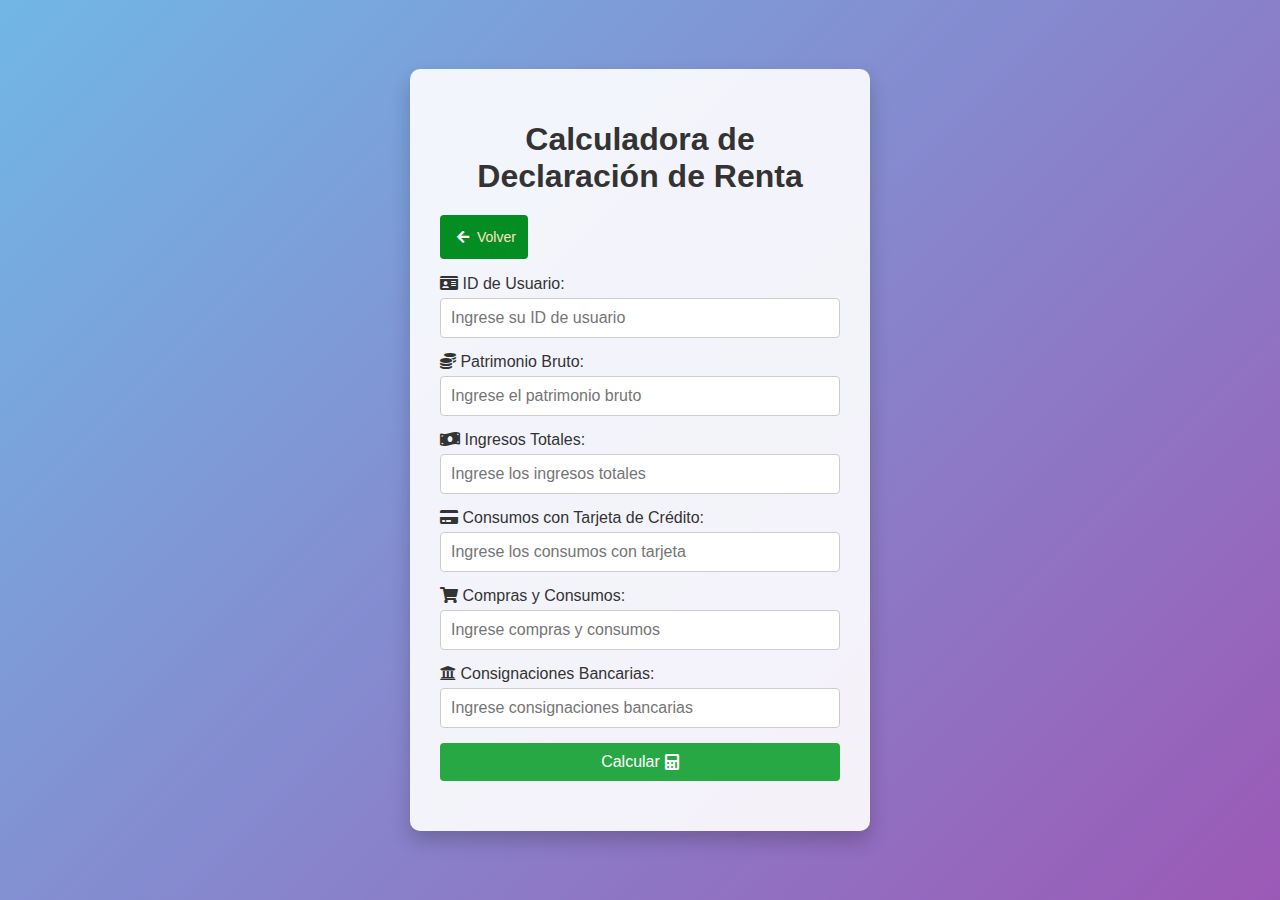
<file: index.html>
<!DOCTYPE html>
<html lang="es">
<head>
    <meta charset="UTF-8">
    <meta name="viewport" content="width=device-width, initial-scale=1.0">
    <title>Calculadora de Declaración de Renta</title>
    <link rel="stylesheet" href="../Styles/Style.css">
    <link rel="stylesheet" href="https://cdnjs.cloudflare.com/ajax/libs/font-awesome/5.15.3/css/all.min.css">
</head>
<body>
    <div class="container">
        <h1>Calculadora de Declaración de Renta</h1>

        <button class="btn-register" onclick="window.location.href='login.html'" style="
        display: flex; 
        justify-content: center; 
        align-items: center; 
        padding: 8px 12px; 
        font-size: 14px; 
        background-color: #048d22; /* Ajusta el color de fondo del botón si es necesario */
        border: none; /* Opcional: para quitar el borde del botón */
        color: bisque; 
        cursor: pointer; 
        border-radius: 4px; /* Opcional: para bordes redondeados */
    ">
        <i class="fas fa-arrow-left" aria-hidden="true" style="color: white; margin-right: 8px;"></i>
        Volver

        <p>        </p>
    </button>
    
        
        
        <form id="taxForm" action="declarar.php" method="POST">

            <label for="usuario_id">
                <p>        </p>
                <i class="fas fa-id-card" aria-hidden="true"></i> ID de Usuario:
            </label>
            <input type="number" id="usuario_id" name="usuario_id" placeholder="Ingrese su ID de usuario" required>

            <label for="patrimonio">
                <i class="fas fa-coins" aria-hidden="true"></i> Patrimonio Bruto:
            </label>
            <input type="number" id="patrimonio" name="patrimonio" placeholder="Ingrese el patrimonio bruto" required step="0.01">

            <label for="ingresos">
                <i class="fas fa-money-bill-wave" aria-hidden="true"></i> Ingresos Totales:
            </label>
            <input type="number" id="ingresos" name="ingresos" placeholder="Ingrese los ingresos totales" required step="0.01">

            <label for="tarjeta">
                <i class="fas fa-credit-card" aria-hidden="true"></i> Consumos con Tarjeta de Crédito:
            </label>
            <input type="number" id="tarjeta" name="tarjeta" placeholder="Ingrese los consumos con tarjeta" required step="0.01">

            <label for="compras">
                <i class="fas fa-shopping-cart" aria-hidden="true"></i> Compras y Consumos:
            </label>
            <input type="number" id="compras" name="compras" placeholder="Ingrese compras y consumos" required step="0.01">

            <label for="consignaciones">
                <i class="fas fa-university" aria-hidden="true"></i> Consignaciones Bancarias:
            </label>
            <input type="number" id="consignaciones" name="consignaciones" placeholder="Ingrese consignaciones bancarias" required step="0.01">

            <button type="submit" class="btn-calculate">
                Calcular <i class="fas fa-calculator" aria-hidden="true"></i>
            </button>
        </form>
        <div id="result"></div>
    </div>
    <script src="../JavaScript/model.js"></script>
</body>
</html>
</file>
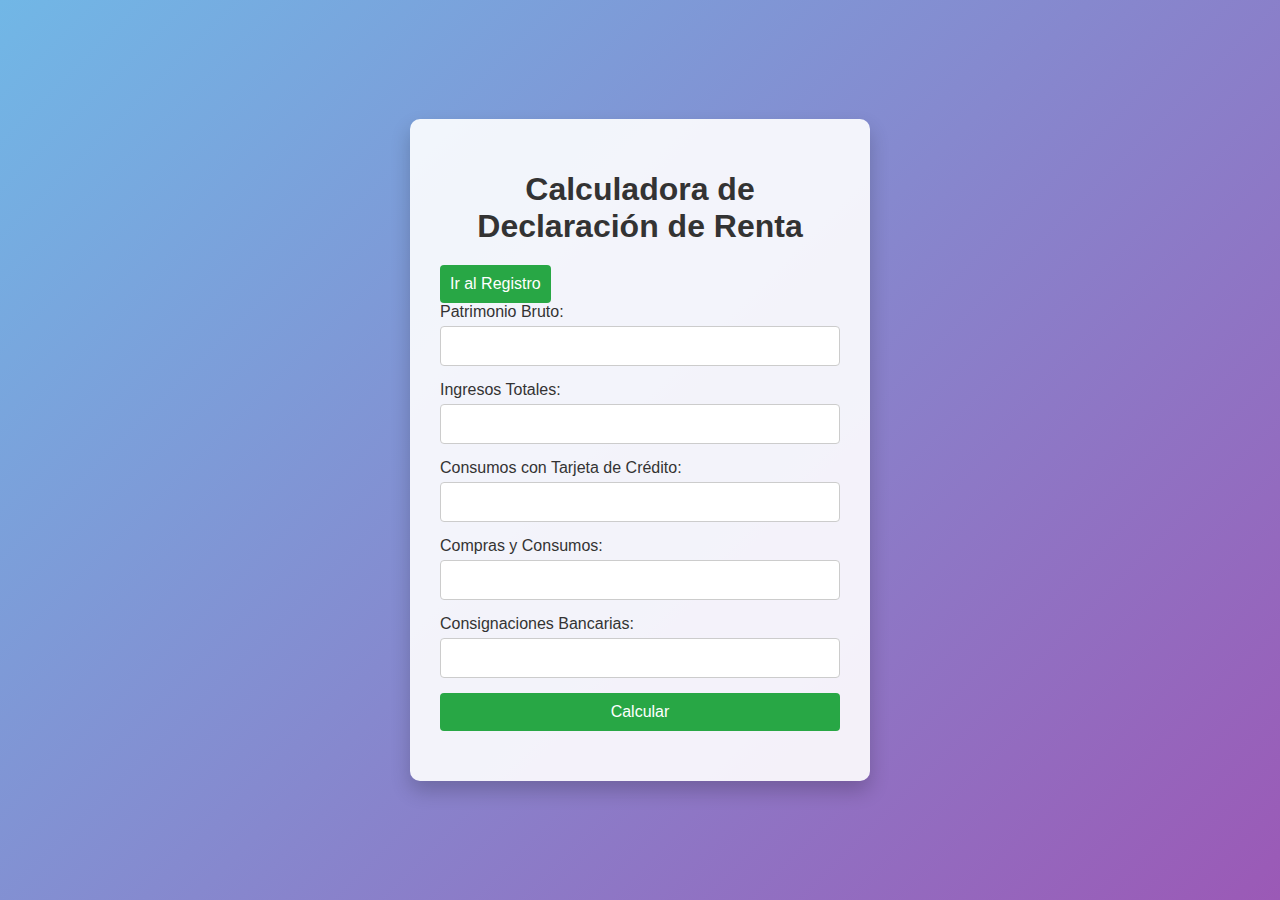
<file: Index/index.html>
<!DOCTYPE html>
<html lang="es">
<head>
    <meta charset="UTF-8">
    <meta name="viewport" content="width=device-width, initial-scale=1.0">
    <title>Calculadora de Declaración de Renta</title>
    <link rel="stylesheet" href="../Styles/Style.css">
</head>
<body>
    <div class="container">
        <h1>Calculadora de Declaración de Renta</h1>
        <button onclick="window.location.href='login.html'">Ir al Registro</button>
        <form id="taxForm" action="declarar.php" method="POST">
            <label for="patrimonio">Patrimonio Bruto:</label>
            <input type="number" id="patrimonio" name="patrimonio" required>
            
            <label for="ingresos">Ingresos Totales:</label>
            <input type="number" id="ingresos" name="ingresos" required>
            
            <label for="tarjeta">Consumos con Tarjeta de Crédito:</label>
            <input type="number" id="tarjeta" name="tarjeta" required>
            
            <label for="compras">Compras y Consumos:</label>
            <input type="number" id="compras" name="compras" required>
            
            <label for="consignaciones">Consignaciones Bancarias:</label>
            <input type="number" id="consignaciones" name="consignaciones" required>
            
            <button type="submit">Calcular</button>
        </form>
        <div id="result"></div>
    </div>
    <script src="../JavaScript/model.js"></script>
</body>
</html>
</file>
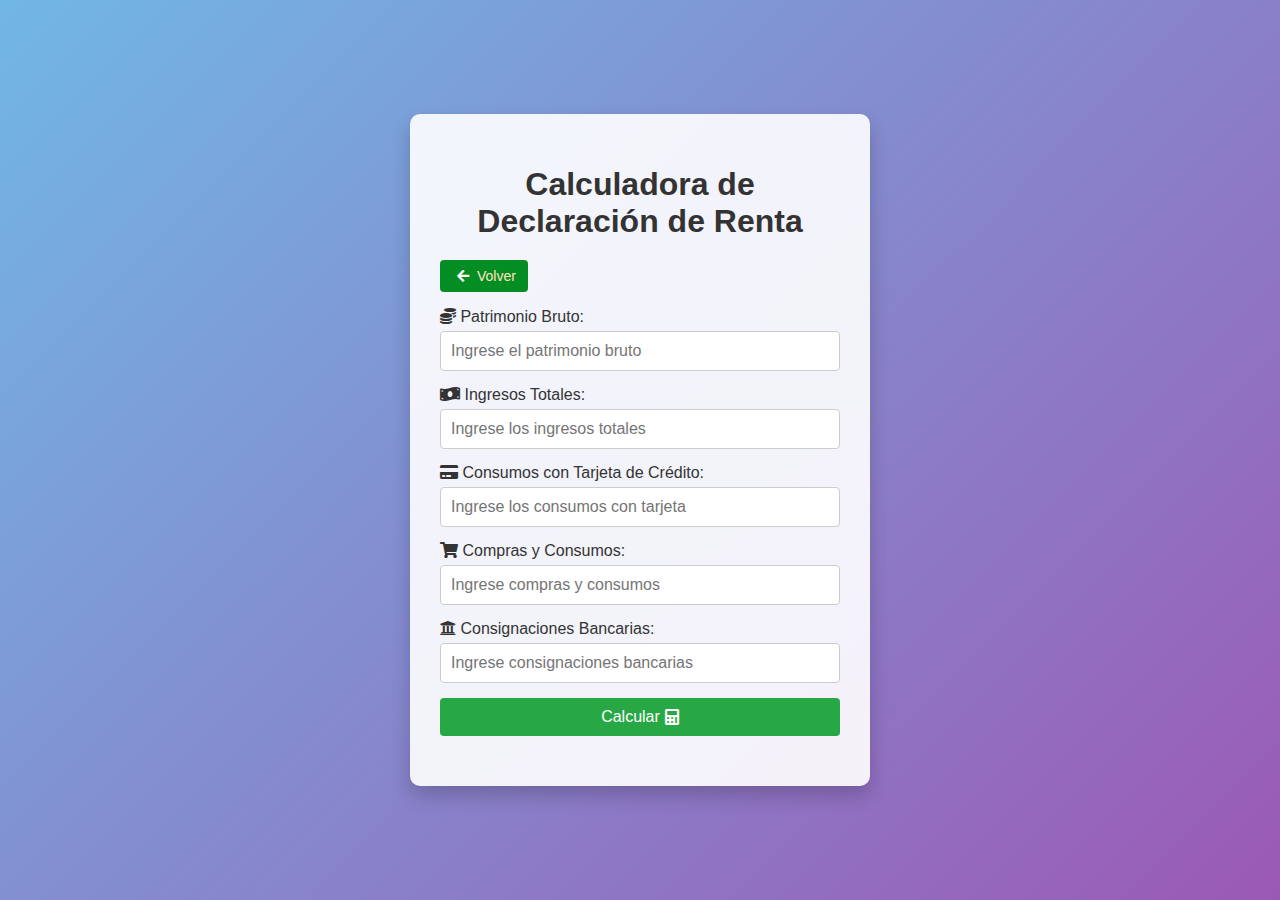
<file: view/index.html>
<!DOCTYPE html>
<html lang="es">
<head>
    <meta charset="UTF-8">
    <meta name="viewport" content="width=device-width, initial-scale=1.0">
    <title>Calculadora de Declaración de Renta</title>
    <link rel="stylesheet" href="../Styles/Style.css">
    <link rel="stylesheet" href="https://cdnjs.cloudflare.com/ajax/libs/font-awesome/5.15.3/css/all.min.css">
</head>
<body>
    <div class="container">
        <h1>Calculadora de Declaración de Renta</h1>

        <button class="btn-register" onclick="window.location.href='registar.html'" style="
        display: flex; 
        justify-content: center; 
        align-items: center; 
        padding: 8px 12px; 
        font-size: 14px; 
        background-color: #048d22; 
        border: none; 
        color: bisque; 
        cursor: pointer; 
        border-radius: 4px;">
            <i class="fas fa-arrow-left" aria-hidden="true" style="color: white; margin-right: 8px;"></i>
            Volver
        </button>

        <form id="taxForm">
            <label for="patrimonio">
                <P ></P>
                <i class="fas fa-coins" aria-hidden="true"></i> Patrimonio Bruto:
            </label>
            <input type="number" id="patrimonio" name="patrimonio" placeholder="Ingrese el patrimonio bruto" required step="0.01">

            <label for="ingresos">
                <i class="fas fa-money-bill-wave" aria-hidden="true"></i> Ingresos Totales:
            </label>
            <input type="number" id="ingresos" name="ingresos" placeholder="Ingrese los ingresos totales" required step="0.01">

            <label for="tarjeta">
                <i class="fas fa-credit-card" aria-hidden="true"></i> Consumos con Tarjeta de Crédito:
            </label>
            <input type="number" id="tarjeta" name="tarjeta" placeholder="Ingrese los consumos con tarjeta" required step="0.01">

            <label for="compras">
                <i class="fas fa-shopping-cart" aria-hidden="true"></i> Compras y Consumos:
            </label>
            <input type="number" id="compras" name="compras" placeholder="Ingrese compras y consumos" required step="0.01">

            <label for="consignaciones">
                <i class="fas fa-university" aria-hidden="true"></i> Consignaciones Bancarias:
            </label>
            <input type="number" id="consignaciones" name="consignaciones" placeholder="Ingrese consignaciones bancarias" required step="0.01">

            <button type="submit" class="btn-calculate">
                Calcular <i class="fas fa-calculator" aria-hidden="true"></i>
            </button>
        </form>
        <div id="result"></div>
    </div>
    <script src="../Js/model.js"></script>
</body>
</html>
</file>
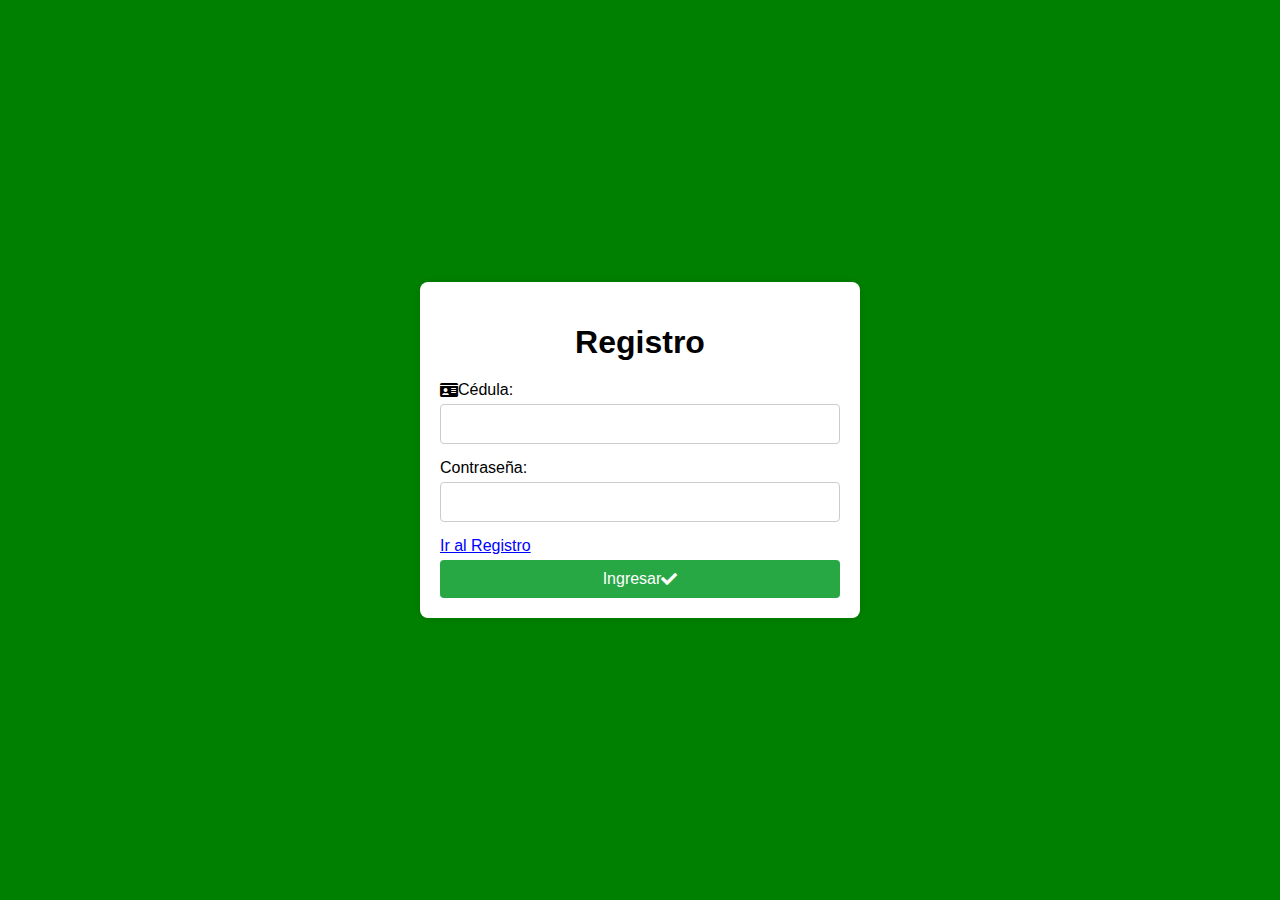
<file: Index/login.html>
<!DOCTYPE html>
<html lang="es">
<head>
    <meta charset="UTF-8">
    <meta name="viewport" content="width=device-width, initial-scale=1.0">
    <title>Ingreso</title>
    <link rel="stylesheet" href="../Styles/Style_login.css">
    <link rel="stylesheet" href="https://cdnjs.cloudflare.com/ajax/libs/font-awesome/5.15.3/css/all.min.css">
</head>
<body>
    <div class="container">
        <h1>Registro</h1>
        <form id="registerForm" action="registrar.php" method="post">

            <label for="cedula"><i class="fas fa-id-card"></i> Cédula:</label>
            <input type="text" id="cedula" name="cedula" required>
            

            <label for="password">Contraseña:</label>
             <input type="password" id="password" name="password">

             <label onclick="window.location.href='index.html'" style="cursor: pointer; color: blue; text-decoration: underline;">
                Ir al Registro
            </label>
            
            <button type="submit" class="btn-register">Ingresar <i class="fas fa-check"></i></button>
        </form>
    </div>
    <script src="../JavaScript/Script_login.js"></script>
</body>
</html>
</file>
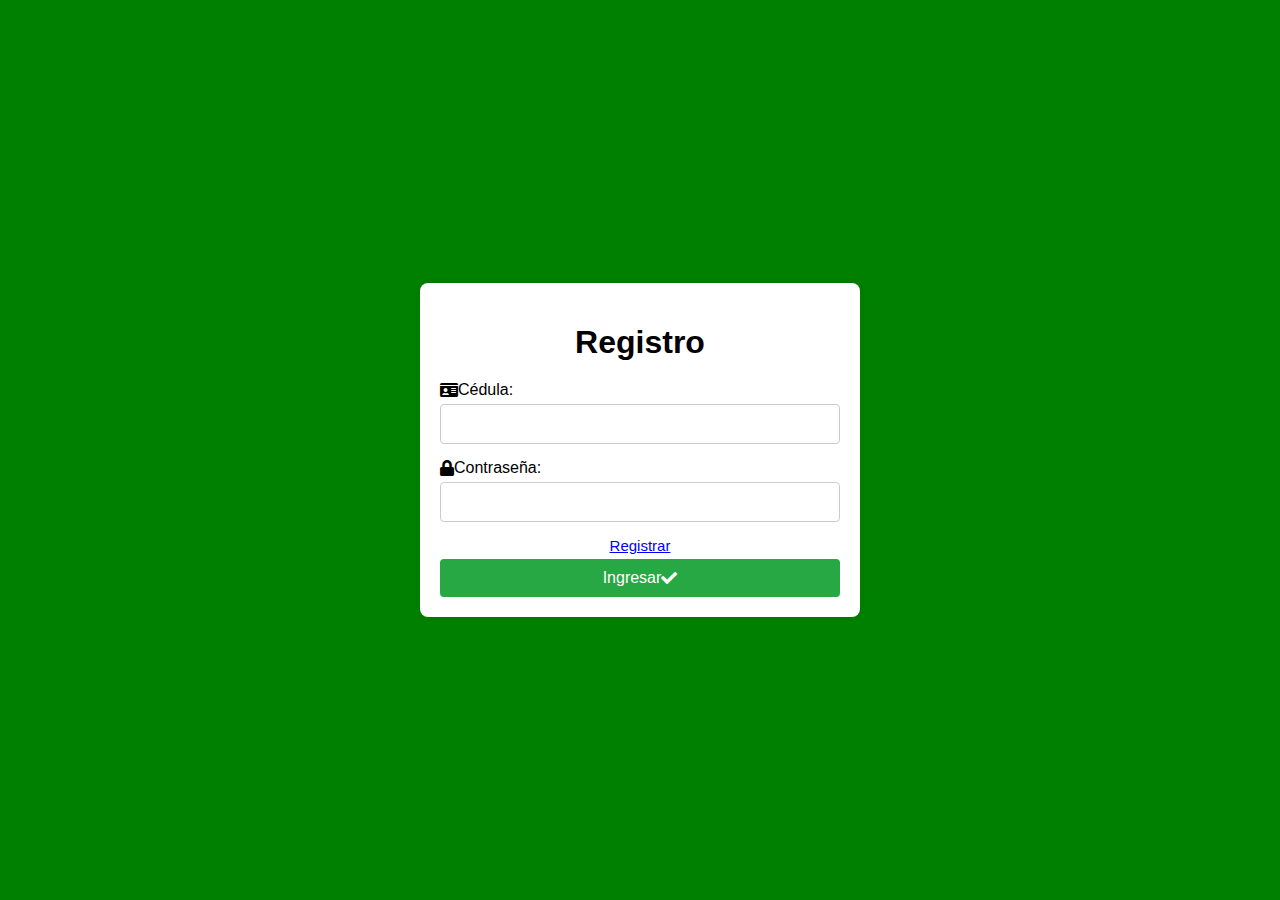
<file: Index/loginRegistro.html>
<!DOCTYPE html>
<html lang="es">
<head>
    <meta charset="UTF-8">
    <meta name="viewport" content="width=device-width, initial-scale=1.0">
    <title>Ingreso</title>
    <link rel="stylesheet" href="../Styles/Style_login.css">
    <link rel="stylesheet" href="https://cdnjs.cloudflare.com/ajax/libs/font-awesome/5.15.3/css/all.min.css">
</head>
<body>
    <div class="container">
        <h1>Registro</h1>
        <form id="registerForm" action="registrar.php" method="post">

            <label for="cedula"><i class="fas fa-id-card"></i> Cédula:</label>
            <input type="text" id="cedula" name="cedula" required>
            

            <label for="password"><i class="fas fa-lock"></i> Contraseña:</label>
             <input type="password" id="password" name="password">

             <label onclick="window.location.href='login.html'" style="cursor: pointer; color: blue; text-decoration: underline; font-size: 15px; justify-content: center;">
                 Registrar
            </label>
            
            <button type="submit" class="btn-register">Ingresar <i class="fas fa-check"></i></button>
        </form>
    </div>
    <script src="../JavaScript/Script_login.js"></script>
</body>
</html>
</file>
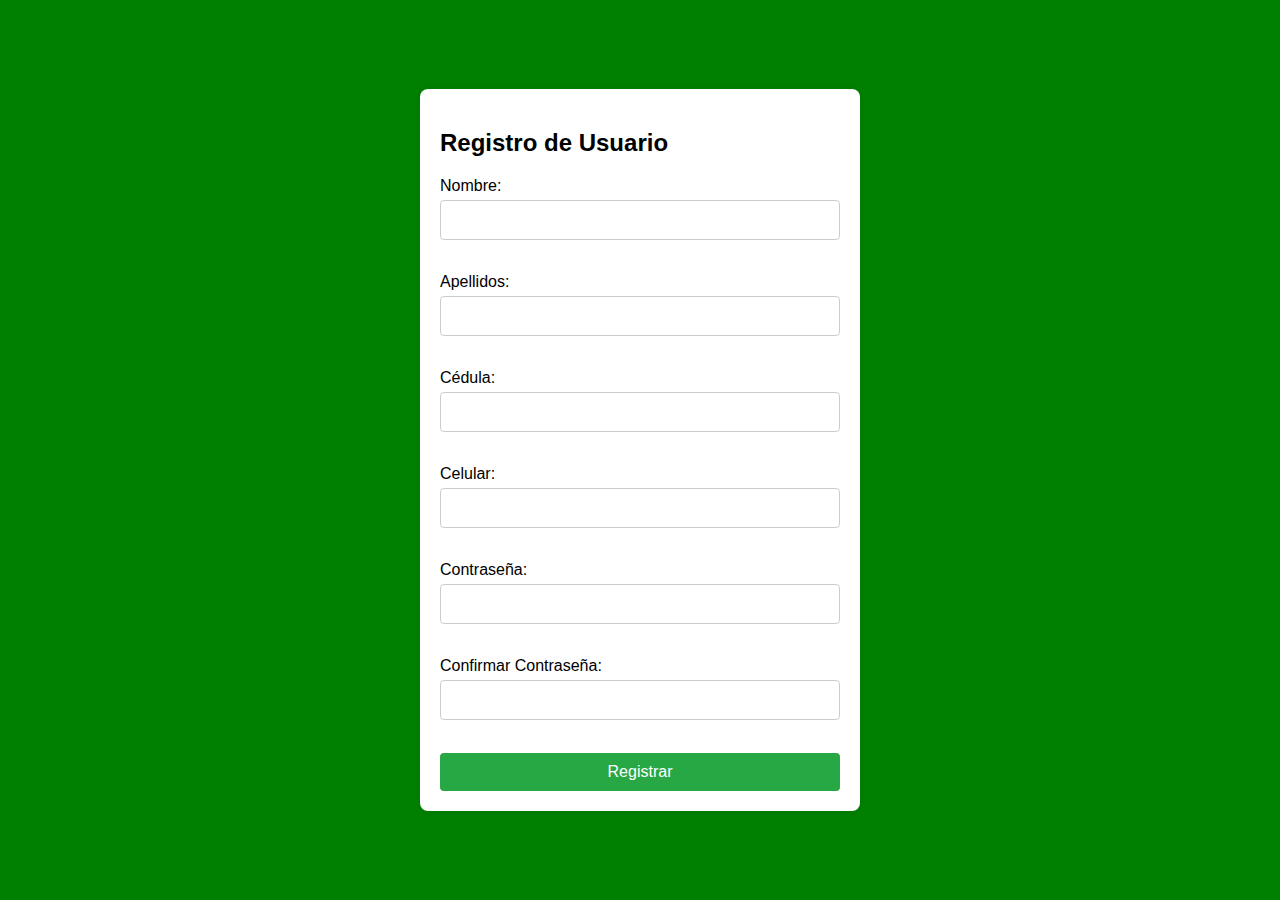
<file: Index/registar.html>
<!DOCTYPE html>
<html lang="es">
<head>
    <meta charset="UTF-8">
    <meta name="viewport" content="width=device-width, initial-scale=1.0">
    <title>Registro de Usuario</title>
    <link rel="stylesheet" href="../Styles/Style_login.css">
</head>
<body>
    <div class="container">
        <h2>Registro de Usuario</h2>
        <form id="registerForm" action="register.php" method="POST">
            <label for="nombre">Nombre:</label>
            <input type="text" id="nombre" name="nombre" required><br>

            <label for="apellidos">Apellidos:</label>
            <input type="text" id="apellidos" name="apellidos" required><br>

            <label for="cedula">Cédula:</label>
            <input type="text" id="cedula" name="cedula" required><br>

            <label for="celular">Celular:</label>
            <input type="text" id="celular" name="celular" required><br>

            <label for="password">Contraseña:</label>
            <input type="password" id="password" name="password" required><br>

            <label for="confPassword">Confirmar Contraseña:</label>
            <input type="password" id="confPassword" name="confPassword" required><br>

            <button type="submit">Registrar</button>
        </form>
    </div>

    <script>
        document.getElementById('registerForm').addEventListener('submit', function(event) {
            const password = document.getElementById('password').value;
            const confPassword = document.getElementById('confPassword').value;

            if (password !== confPassword) {
                alert('Las contraseñas no coinciden. Por favor, verifica e intenta nuevamente.');
                event.preventDefault(); // Detener la ejecución del script
            }
        });
    </script>
</body>
</html>
</file>
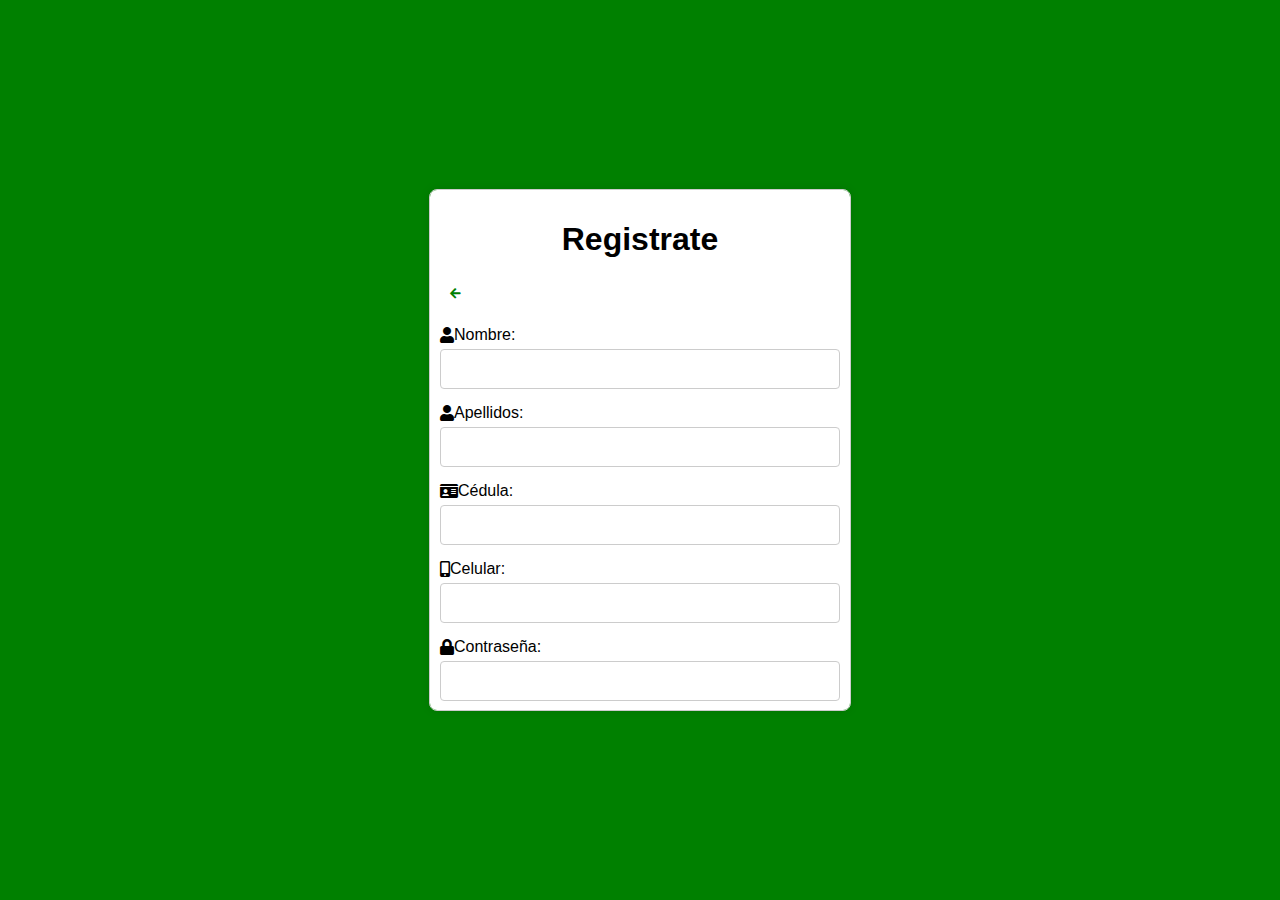
<file: view/login.html>
<!DOCTYPE html>
<html lang="es">
<head>
    <meta charset="UTF-8">
    <meta name="viewport" content="width=device-width, initial-scale=1.0">
    <title>Registro</title>
    <link rel="stylesheet" href="../Styles/Style_login.css">
    <link rel="stylesheet" href="https://cdnjs.cloudflare.com/ajax/libs/font-awesome/5.15.3/css/all.min.css">
</head>
<body>
    <div class="container" style="display: grid; grid-template-columns: repeat(1, auto); width: 400px; height: 500px; overflow-y: scroll; border: 1px solid #ccc; padding: 10px;">
        <h1>Registrate</h1>
        <form id="registerForm" >

            <label onclick="window.location.href='registar.html'" style="cursor: pointer; font-size: 12px; color: green; margin: 10px;">
                <i class="fas fa-arrow-left" style="display: flex; margin-bottom: 1rem;"></i>
            </label>

            <label for="nombre"><i class="fas fa-user"></i> Nombre: </label>
            <input type="text" id="nombre" name="nombre" required>
            
            <label for="apellidos"><i class="fas fa-user"></i> Apellidos:</label>
            <input type="text" id="apellidos" name="apellidos" required>
            
            <label for="cedula"><i class="fas fa-id-card"></i> Cédula:</label>
            <input type="text" id="cedula" name="cedula" required>
            
            <label for="celular"><i class="fas fa-mobile-alt"></i> Celular:</label>
            <input type="text" id="celular" name="celular" required>

            <label for="password"><i class="fas fa-lock"></i> Contraseña:</label>
             <input type="password" id="password" name="password">

             <label for="confPassword"><i class="fas fa-lock"></i> confimrar Contraseña:</label>
             <input type="password" id="confPassword" name="confPassword">
            
            <button type="submit" class="btn-register">Registrar <i class="fas fa-check"></i></button>
        </form>
    </div>
    <script src="../Js/Script_login.js"></script>
</body>
</html>
</file>
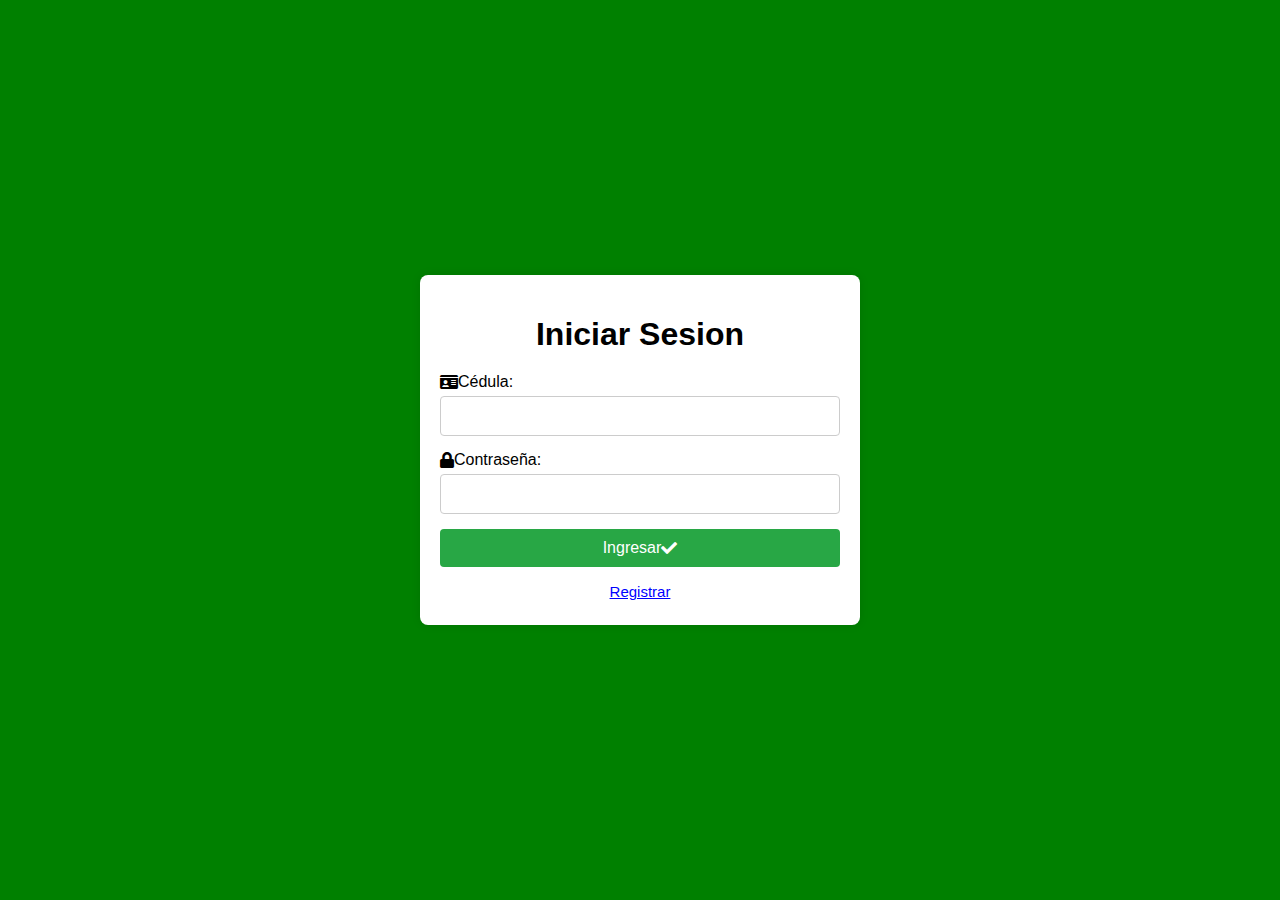
<file: view/registar.html>
<!DOCTYPE html>
<html lang="es">
<head>
    <meta charset="UTF-8">
    <meta name="viewport" content="width=device-width, initial-scale=1.0">
    <title>Ingreso</title>
    <link rel="stylesheet" href="../Styles/Style_login.css">
    <link rel="stylesheet" href="https://cdnjs.cloudflare.com/ajax/libs/font-awesome/5.15.3/css/all.min.css">
</head>
<body>
    <div class="container">
        <h1>Iniciar Sesion</h1>
        <form id="loginForm">

            <label for="cedula"><i class="fas fa-id-card"></i> Cédula:</label>
            <input type="text" id="cedula" name="cedula" required>
            

            <label for="password"><i class="fas fa-lock"></i> Contraseña:</label>          
             <input type="password" id="password" name="password">

             <button type="submit" class="btn-register">Ingresar <i class="fas fa-check"></i></button>
             <label onclick="window.location.href='login.html'" style="cursor: pointer; color: blue; text-decoration: underline; font-size: 15px; display: flex; justify-content: center; margin-top: 1rem;">
                 Registrar
            </label>
            
            
        </form>
    </div>
    <script src="../Js/ingresar.js"></script>
</body>
</html>
</file>
<file: Styles/Style.css>
body {
    font-family: 'Arial', sans-serif;
    background: linear-gradient(135deg, #71b7e6, #9b59b6);
    margin: 0;
    padding: 0;
    display: flex;
    justify-content: center;
    align-items: center;
    height: 100vh;
    color: #fff;
}

.container {
    background-color: rgba(255, 255, 255, 0.9);
    padding: 30px;
    border-radius: 10px;
    box-shadow: 0 10px 20px rgba(0, 0, 0, 0.2);
    max-width: 400px;
    width: 100%;
}

h1 {
    text-align: center;
    margin-bottom: 20px;
    color: #333;
}

form {
    display: flex;
    flex-direction: column;
}

label {
    margin-bottom: 5px;
    color: #333;
    transition: color 0.3s ease;
}

label:hover {
    color: #555;
}

input {
    margin-bottom: 15px;
    padding: 10px;
    border: 1px solid #ccc;
    border-radius: 4px;
    font-size: 16px;
    transition: border-color 0.3s ease;
}

input:focus {
    border-color: #9b59b6;
    outline: none;
    box-shadow: 0 0 5px rgba(155, 89, 182, 0.5);
}

button {
    padding: 10px;
    background-color: #28a745;
    color: #fff;
    border: none;
    border-radius: 4px;
    cursor: pointer;
    font-size: 16px;
    transition: background-color 0.3s ease;
}

button:hover {
    background-color: #218838;
}

#result {
    margin-top: 20px;
    font-weight: bold;
    color: #333;
    text-align: center;
}

.btn-register, .btn-calculate {
    display: flex;
    align-items: center;
    justify-content: center;
}

.btn-register i, .btn-calculate i {
    margin-left: 5px;
}

@media (max-width: 480px) {
    .container {
        padding: 20px;
        max-width: 90%;
    }

    h1 {
        font-size: 24px;
    }

    input, button {
        font-size: 14px;
        padding: 8px;
    }
}
</file>
<file: Styles/Style_login.css>
body {
    font-family: Arial, sans-serif;
    background-color: green;
    margin: 0;
    padding: 0;
    display: flex;
    justify-content: center;
    align-items: center;
    height: 100vh;
}

.container {
    background-color: #fff;
    padding: 20px;
    border-radius: 8px;
    box-shadow: 0 0 10px rgba(0, 0, 0, 0.1);
    width: 100%;
    max-width: 400px;
}

h1 {
    text-align: center;
    margin-bottom: 20px;
}

form {
    display: flex;
    flex-direction: column;
}

label {
    margin-bottom: 5px;
    display: flex;
    align-items: center;
    font-size: 16px;
}

input {
    margin-bottom: 15px;
    padding: 10px;
    border: 1px solid #ccc;
    border-radius: 4px;
    font-size: 16px;
}

button {
    padding: 10px;
    background-color: #28a745;
    color: #fff;
    border: none;
    border-radius: 4px;
    cursor: pointer;
    font-size: 16px;
    display: flex;
    align-items: center;
    justify-content: center;
}

button:hover {
    background-color: #218838;

}
</file>
